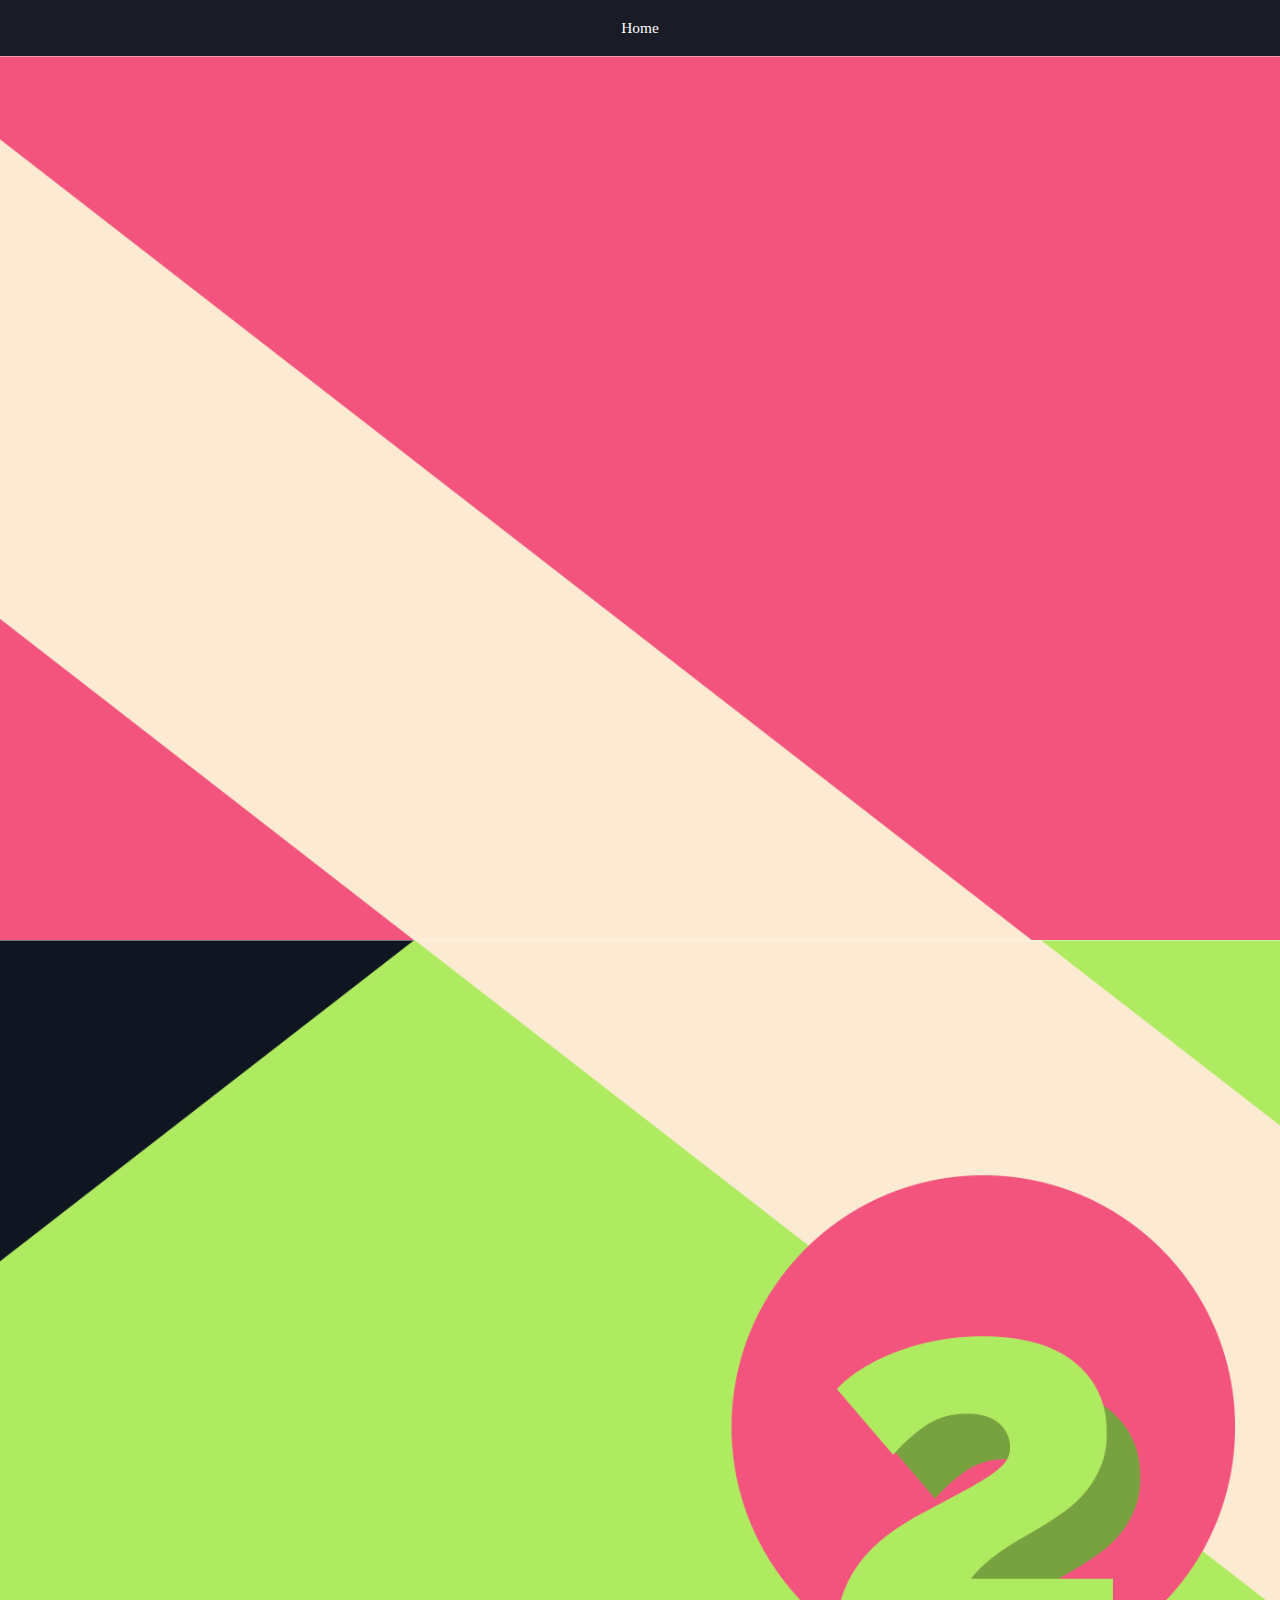
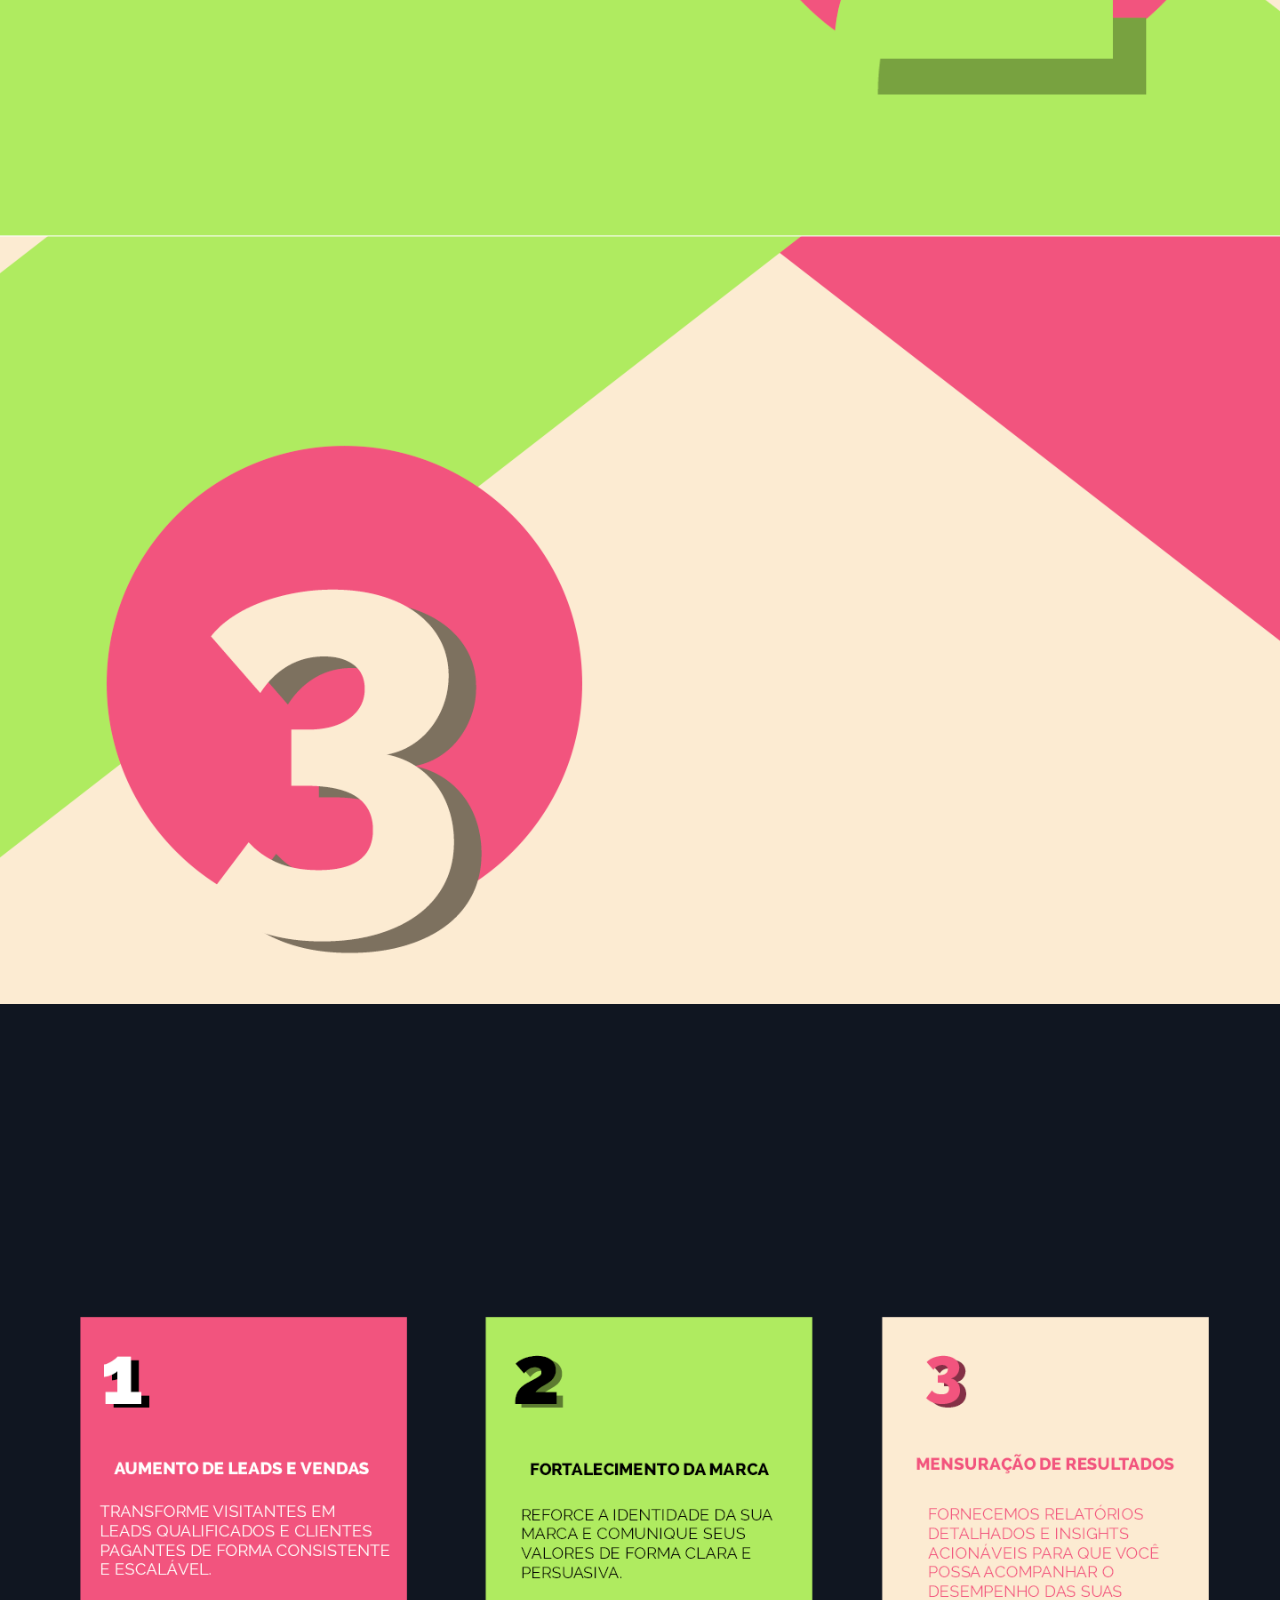
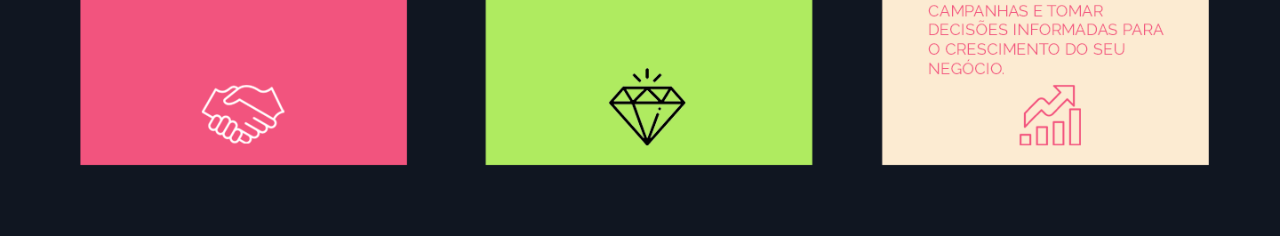
<file: src/index.html>
<!DOCTYPE html>

<html lang="pt-br">

<head>
    <title>PlubLab</title>
    <meta charset="UTF-8" />
    <meta name="viewport" content="width=device-width, initial-scale=1.0">
    <link rel="stylesheet" href="./css/header.css">
    <link rel="stylesheet" href="./css/style.css">
    <link rel="stylesheet" href="./css/footer.css">
</head>

<body>

    <header>

        <!-- Menu Desktop -->
            <div class="menu desktop">
                <a href="#home">Home</a>      
            </div>

            <!-- Menu Mobile -->

            <div class="menu-container mobile">
                <div class="menu-icon" onclick="toggleMenu()">
                    ☰
                </div>
                <nav id="menu" class="menu">
                    <ul>
                        <li><a href="#home">Home</a></li>
                        <li><a href="#somos">Quem somos?</a></li>
                        <li><a href="#servicos">Nossos Serviços</a></li>
                        <li><a href="#contato">Contato</a></li>
                       
                    </ul>
                </nav>
            </div>
            <script src="./MenuHamburger.js"></script>

    </header>

     <main>
        
         
         <section id="home">
             
             <!-- mobile -->

            <div class="container mobile">

                <div class="homeContent">
                    <p class="homeContent__titulo">Plub<span style="font-weight: 1000;">Lab</span></p>

                    <p class="homeContent__texto">Transformamos ideais em interfaces poderosas que
                    impulsionam negócios e conectam o futuro digital.
                    </p>

                    <img src="./assets/Mobile/Elementos/homeMob.png">

                    <p class="homeContent__button"><a href="https://www.youtube.com/watch?v=KVYup3Qwh8Q" class="homeContent__button__dois">Faça um orçamento</a></p>
                    <span class="homeContet__valorize">Valorize sua empresa!</span>

                    
                </div>
                
                
                <div>
                    

                </div>
                

            </div>
            

        </section>

        <section id="somos">

            <!-- Mobile -->

            <div class="container mobile">

                <div class="somosContent">
                    <p class="somosContent__titulo">Quem <span style="font-weight: 600;">somos</span>?</p>
               
                    <p class="somosContent__texto">

                        A <span style="color: #d3557c;">Plub<b>Lab</b></span>, dedica-se a criar landing-pages<br>
                        que são mais do que simples páginas da <br>
                        web - são ferramentas poderosas projetadas <br>
                        para maximizar as convesões e impulsionar<br>
                        o crescimento dos negócios. Entendemos<br>
                        que uma landing page eficaz não apenas <br>
                        atrai visitantes, mas também os envolve e <br>
                        os guia em direção à ação desejada.

                    </p>
               
                </div>

                <div class="textoInferior">

                    <p class="textoInferior__texto">
                        Por que as landing pages são <span style="color: #c1ea6a;">essenciais</span>
                        para o sucesso do seu negócio ?
                    </p>

                </div>

            </div>

        </section>

        <section id="foco1">

            <!-- Mobile -->

            <div class="container mobile">


                <div class="foco1Content">
                    
                    <p class="foco1Content__titulo">
                        Foco na <br> conversão
                    </p>

                    
                </div>
                
                <div class="focoContentCorpo">

                    <span class="focoContentCorpo__texto">
                        Cada elemento da landing page é<br>
                        meticulosamente projetado para<br>
                        direcionar o visitante para uma ação<br>
                        especifica - seja um cadastro, uma<br>
                        compra ou uma inscrição.<br>
                    </span>
                </div>

            

            </div>

        </section>

        <section id="foco2">

            <!-- Mobile -->

            <div class="container mobile">

                <div class="foco2Content">

                    <p class="foco2Content__titulo">
                        Relevância e<br>
                        personalização
                    </p>

                </div>

                <div class="foco2ContentCorpo">

                    <span class="foco2ContentCorpo__texto">
                        Adaptamos cada landing page às<br>
                        necessidades especificas do seu<br>
                        público-alvo, garantindo que a<br>
                        mensagem ressoe de maneira<br>
                        poderosa
                    </span>


                </div>


            </div>

        </section>

        <section id="foco3">

            <!-- Mobile -->

            <div class="container mobile">

                <div class="foco3Content">

                    <div class="foco3Content__titulo">

                        Otimização<br>
                        para<br>
                        resultados

                    </div>

                </div>

                <div class="foco3ContentCorpo">

                    <p class="foco3ContentCorpo__texto">

                        Utilizamos as melhores práticas de<br>
                        design e técnicas de otimização para<br>
                        garantir uma experiência de usuário<br>
                        impecável e taxas de conversão<br>
                        excepcionais.

                    </p>

                </div>

            </div>


        </section>

    
        <section id="fakeSession">

            <div class="container mobile">

                <p class="comoBeneficiar"> 
                    Como nossas landing-pages
                    podem <b>beneficiar</b> seu negócio ?
                </p>

            </div>

        </section>

        <section id="fakeLead1">

            <div class="container mobile">

                <div class="fl1Content">

                    <p class="fl1Content__titulo">
                        Aumento de Leads e vendas
                    </p>
                    
                    
                </div>
                <p class="fl1ContentTexto">
                    Transforme visitantes em<br>
                    leads qualificados e clientes<br>
                    pagantes de forma consistente<br>
                    e escalável
                </p>
                
                <div class="posixMao">
                    
                <img src="./assets/Mobile//Elementos/maos.png" class="maosImage">

                </div>

            </div>

        </section>

        <section id="fakeLead2">

            <div class="container mobile">

                <div class="fl2Content">
                    
                    <p class="fl2Content__titulo">
                       Fortalecimento da marca 
                    </p>

                </div>
                
                <p class="fl2ContentTexto">

                    Reforce a identidade da sua<br>
                    marca e comunique seus<br>
                    valores de forma clara e<br>
                    persuasiva
                
                </p>

                <div class="posixMao">
                    <img src="/assets/Mobile/Elementos/diam.png">
                </div>

            </div>

        </section>

        <section id="fakeLead3">
            
            <div class="container mobile">

                <div class="fl3Content">

                    <p class="fl3Content__titulo">
                        Mensuração de resultados
                    </p>

                </div>

                <p class="fl3ContentTexto">
                    Fornecemos relatórios<br>
                    detalhados e insights<br>
                    adicionáveis para que você<br>
                    possa acompanhar o<br>
                    desempenho das suas<br>
                    campanhas para o crescimento<br>
                    do seu negócios.
                </p>

                <div class="posixMao">
                    
                    <img src="/assets/Mobile/Elementos/grafico.png">

                </div>

            </div>

        </section>

        <section id="servicos">

            <div class="container mobile">

                <div class="servicoContent">

                    <p class="servicoContent__titulo">
                        Nossos <b>serviços</b>
                    </p>

                    <p class="servicoContent__texto">

                    </p>

                </div>

            </div>

        </section>

     </main>
        

    <footer>


    </footer>

</body>

</html>
</file>
<file: src/css/header.css>
@media(min-width: 1025px){

    body {
        margin: 0;
    }
    
    .desktop {
        display: block;
    }
    
    .mobile {
        display: none;
    }
    
    .menu {
        background-color: #191c26;
        overflow: hidden;
        font-size: 1.2vw;
        display: flex;
        justify-content: center; /* Centraliza os itens horizontalmente */
        align-items: center; /* Centraliza os itens verticalmente */
        text-align: center; /* Centraliza o texto dentro de cada item */
    }
    
    .menu a {
        display: inline-block; /* Exibe os itens em linha e permite centralização */
        color: white;
        text-align: center;
        padding: 1.2rem;
        text-decoration: none;
    }
    
    .menu a:hover {
        background-color: black;
    }
    

}

@media(max-width: 1024px){

    body {
        margin: 0;
        padding: 0;
    }
.desktop{
    display: none;
}

.mobile{
    display: block;
}


.menu-container {
    position: relative;
}

.menu-icon {
    font-size: 30px;
    cursor: pointer;
    padding: 10px;
    background-color: #191c26;
    color: white;
    display: flex;
    justify-content: flex-end;
 
    
}

.menu {
    display: none;
    background-color: #191c26;
    position: absolute;
    top: 50px;
    left: 0;
    width: 100%;
    z-index: 1;
    text-transform: uppercase;
    font-size: 0.75rem;
    font-weight: 600;
    font-family: Arial, Helvetica, sans-serif;
}

.menu ul {
    list-style-type: none;
    padding: 0;
    margin: 0;
}

.menu ul li {
    padding: 15px;
    text-align: center;
    border-bottom: 1px solid #444;
}

.menu ul li a {
    color: white;
    text-decoration: none;
}

.menu ul li a:hover {
    background-color: #444;
}

}
</file>
<file: src/css/style.css>
@media(max-width: 1024px){

    .desktop{
        display: none;
    }

    .mobile{
        display: block;
    }

    #home{

        background-image: url('/src/assets/Mobile/s1.png');
        background-size: cover;
        background-repeat: no-repeat;
        width: 100%;
        height: 170vw;
        overflow-x: hidden;

        
        
        .container{

            display: flex;
            flex-direction: column;
            justify-content: center;
            max-width: 100%;

        }

        .homeContent{

            display: flex;
            flex-direction: column;
            justify-content: center;
            text-align: center;


        }

        .homeContent__titulo{

            font-size: 3rem;
            color: #d3557c;
            font-family: Arial, Helvetica, sans-serif;

        }

        .homeContent__texto{

            font-size: 1.2rem;

        }
        
        .homeContent img{

            width: 60vw;
            display: flex;
            flex-direction: column;
            justify-content: center;
            align-items: center;
            align-self: center;

        }

        .homeContent__button{

            display: flex;
            flex-direction: column;
            justify-content: center;
            align-items: center;
            align-self: center;
            border: 2px solid #d3557c;
            background-color: #d3557c;
            border-radius: 5vw;
            width: 50vw;
            height: 10vw;
            white-space: nowrap;
            font-size: 1rem;
            font-weight: 600;
            font-family: Arial, Helvetica, sans-serif;
            text-align: center;

        }

        .homeContent__button__dois{

            text-decoration: none;
            color: white;
            text-transform: uppercase;

        }

        .homeContet__valorize{

            font-size: 1.1rem;
            font-family: Arial, Helvetica, sans-serif;
            font-weight: 600;

        }


    }

    #somos{


        background-color: #191c26;
        background-size: cover;
        background-repeat: no-repeat;
        width: 100%;
        height: fit-content;

        .container{

            display: flex;
            flex-direction: column;
            justify-content: center;
            max-width: 100%;
            

        }

        .somosContent{

            display: flex;
            flex-direction: column;
            justify-content: center;
            text-align: center;

        }

        .somosContent__titulo{

            color: white;
            font-size: 3.5rem;
            text-transform: center;

        }

        .somosContent__texto{

            color: white;
            font-size: 1.2rem;
            line-height: 2.5rem;
            font-family: Arial, Helvetica, sans-serif;

        }

        .textoInferior{

            display: flex;
            flex-direction: column;
            justify-content: center;
            align-items: center;
            align-self: center;
            border: 1px solid #d3557c;
            background-color: #d3557c;
            width: 85vw;
            margin-top: 0;

        }
        
        .textoInferior__texto{

            color: white;
            font-size: 1.1rem;
            text-align: center;
            font-family: Arial, Helvetica, sans-serif;

        }

    }

    #foco1{

        background-image: url('/src/assets/Mobile/s2.png');
        background-size: cover;
        background-repeat: no-repeat;
        width: 100%;
        height: 150vw;


        .container{

            display: flex;
            flex-direction: column;
            justify-content: center;
            max-width: 100%;

        }


        .foco1Content {
            display: flex;
            justify-content: center;
            align-items: flex-end; 
            height: 100vw;
        }
        
        .foco1Content__titulo{

            font-size: 2.7rem;
            text-align: center;
            text-transform: uppercase;
            font-family: Arial, Helvetica, sans-serif;
            color: #f7ead2;
            font-weight: 600;

        }

       
        .focoContentCorpo{

            display: flex;
            justify-content: center;

        }

        .focoContentCorpo__texto{

            text-align: center;
            font-size: 1.4rem;
            color: #f7ead2;
            font-family: Arial, Helvetica, sans-serif;

        }

    }

    #foco2{

        background-image: url(/src/assets/Mobile/s3.png);
        background-size: cover;
        background-repeat: no-repeat;
        width: 100%;
        height: 150vw;
      
        .container{

            display: flex;
            flex-direction: column;
            justify-content: center;
            max-width: 100%;

        }

        .foco2Content{

            display: flex;
            justify-content: center;
            align-items: flex-end;
            height: 100vw;

        }

        .foco2Content__titulo{

            font-size: 2.2rem;
            text-align: center;
            font-family: Arial, Helvetica, sans-serif;
            color: black;
            text-transform: uppercase;
            font-weight: 400;

        }

        .foco2ContentCorpo{

            display: flex;
            justify-content: center;

        }

        .foco2ContentCorpo__texto{

            text-align: center;
            font-size: 1.2rem;

        }

    }

    #foco3{

        background-image: url('/src/assets/Mobile/s4.png');
        background-size: cover;
        background-repeat: no-repeat;
        width: 100%;
        height: 150vw;
        margin-top: -1vw;


        .container{

            display: flex;
            flex-direction: column;
            justify-content: center;
            max-width: 100%;

        }

        .foco3Content{

            display: flex;
            justify-content: center;
            align-items: flex-end;
            height: 100vw;

        }

        .foco3Content__titulo{


            font-size: 2.3rem;
            text-align: center;
            text-transform: uppercase;
            font-family: Arial, Helvetica, sans-serif;
            color: #d3557c;
            font-weight: 600;

        }

        .foco3ContentCorpo{

            display: flex;
            justify-content: center;

        }

        .foco3ContentCorpo__texto{

            font-size: 1.3rem;
            text-align: center;
            color: #d3557c;
        }

    }


    #fakeSession{

        background-color: #191c26;
        background-size: cover;
        background-repeat: no-repeat;
        width: 100%;
        height: fit-content;

        .container{

            display: flex;
            flex-direction: column;
            justify-content: center;
            max-width: 100%;
            align-self: center;

        }

        .comoBeneficiar{

       
            color: white;
            text-align: center;
            font-size: 1.3rem;
            text-transform: uppercase;
            font-family: Arial, Helvetica, sans-serif;
        }

    }

    
    #fakeLead1{

        background-color: #d3557c;
        background-size: cover;
        background-repeat: no-repeat;
        width: 100%;
        height: fit-content;

        .container{

            display: flex;
            flex-direction: column;
            justify-content: center;
            max-width: 100%;

        }

        .fl1Content{

            display: flex;
            justify-content: center;

        }

        .fl1Content__titulo{

            font-size: 6vw;
            text-transform: uppercase;
            color: white;
            font-family: Arial, Helvetica, sans-serif;
            font-weight: 600;
            transform: translateY(30vw);
            text-align: right;

        }

        .fl1ContentTexto{

            text-transform: uppercase;
            text-align: left;
            color: white;
            font-family: Arial, Helvetica, sans-serif;
            display: flex;
            justify-content: left;
            font-size: 4vw;
            transform: translateY(30vw);
            padding-left: 3vw;

        }

        .maosImage{

            width: 25vw;

        }

        .posixMao{

            display: flex;
            justify-content: center;
            margin-bottom: 50vw;
            position: relative;
            top: 30vw;

        }

        .pig01{

            width: 25vw;
            transform: translateY(-4%);

        }

    }

    #fakeLead2{

        background-color: #AFEB60;
        background-size: cover;
        background-repeat: no-repeat;
        width: 100%;
        height: fit-content;

        .container{

            display: flex;
            flex-direction: column;
            justify-content: center;
            max-width: 100%;

        }

        .fl2Content{

            display: flex;
            justify-content: center;

        }

        .fl2Content__titulo{

            font-size: 6vw;
            text-transform: uppercase;
            color: black;
            font-family: Arial, Helvetica, sans-serif;
            font-weight: 600;
            transform: translateY(30vw);


        }

        .fl2ContentTexto{

            font-size: 4.5vw;
            text-transform: uppercase;
            display: flex;
            justify-content: left;
            transform: translateY(30vw);
            padding-left: 5vw

        }

        .posixMao{
            display: flex;
            justify-content: center;
            margin-bottom: 50vw;
            position: relative;
            top: 35vw;
        }

        .pig02{

            width: 25vw;
            transform: translateY(-4%);
            z-index: 99;



        }

    }

    #fakeLead3{

        background-color: #f7ead2;
        background-size: cover;
        background-repeat: no-repeat;
        width: 100%;
        height: fit-content;

        .container{

            display: flex;
            flex-direction: column;
            justify-content: center;

        }

        .fl3Content{

            display: flex;
            justify-content: center;

        }

        .fl3Content__titulo{

            font-size: 5.5vw;
            text-transform: uppercase;
            font-weight: 600;
            font-family: Arial, Helvetica, sans-serif;
            color: #d3557c;
            transform: translateY(30vw);
        }

        .fl3ContentTexto{

            font-size: 5vw;
            color: #d3557c;
            text-transform: uppercase;
            transform: translateY(30vw);
            padding-left: 6vw;
            
        }

        .posixMao{

            display: flex;
            justify-content: center;
           margin-bottom: 50vw;
           position: relative;
           top: 35vw;

        }

        .pig03{
            width: 25vw;
            transform: translateY(-4%);
        }

    }

    #servicos{

        background-image: url('/src/assets/Mobile/s11.png');
        background-size: cover;
        background-repeat: no-repeat;
        width: 100%;
        height: 150vw;


        .container{

            display: flex;
            flex-direction: column;
            justify-content: center;

        }

        .servicoContent{

            display: flex;
            justify-content: center;

        }

        .servicoContent__titulo{

            color: #f7ead2;
            font-size: 7vw;
            text-transform: uppercase;
            font-family: Arial, Helvetica, sans-serif;
            font-weight: 600;
            padding-right: 23vw;
            


        }

        .containerTexto__texto{

            color: #f7ead2;
            font-size: 5vw;
            line-height: 2.5rem;
            transform: translateX(2.5%);

            

        }

    }

}





@media(min-width: 1025px){


    .desktop{
        display: block;
    }

    .mobile{
        display: none;
    }

    #home{

        background-image: url(/src/assets/Desktop/1.png);
        background-size: cover;
        background-repeat: no-repeat;
        width: 100%;
        height: fit-content;
        overflow-x: hidden;


        .containerHomeDesk{

            display: flex;
            flex-direction: column;
            justify-content: center;
            max-width: 100%;

        }

        .homeDeskLeft {
            display: flex;
            justify-content: center;
            flex-direction: column;
            align-items: flex-start;
            align-self: flex-start;
            gap: -5rem;
            transform: translateX(40%);
            position: relative;
            top: 10vw;
        
        }
        
        .homeDeskLeft__titulo {
            font-size: 6vw;
            font-family: Arial, Helvetica, sans-serif;
            color: #d3557c;
            margin-bottom: 0vw;

        }
        
        .homeDeskLeft__texto {
            text-align: right;
            display: flex;
            justify-content: center;
            font-size: 2vw;
        }

        .buttonHomeDesk{

            display: flex;
            flex-direction: column;
            justify-content: center;
            font-size: 1.3vw;
            font-family: Arial, Helvetica, sans-serif;
            border: 5px solid #d3557c;
            width: 15vw;
            height: 2.7vw;
            border-radius: 20px;
            text-align: center;
            background-color: #d3557c;
            transform: translateX(98%);
            text-transform: uppercase;
            position: relative;
            top: 23vw;
            
        }

        
        .buttonHomeDesk__dois{

            text-decoration: none;
            color: white;
            font-family: Arial, Helvetica, sans-serif;

        }

        .textoSubHomeDesk{

            font-size: 2vw;
            font-family: Arial, Helvetica, sans-serif;
            font-weight: 600;
            text-transform: uppercase;
            transform: translateX(15%);
            margin-top: 25vw;
           
        }

    }

    #somos{

        background-color: #191c26;
        background-size: cover;
        background-repeat: no-repeat;
        width: 100%;
        height: fit-content;

        .containerSomosDesk{

            display: flex;
            flex-direction: column;
            justify-content: center;


        }
        
        .textoCenterDesk{
            display: flex;
            flex-direction: column;
            justify-content: center;
            align-items: center;
            font-family: Arial, Helvetica, sans-serif;
            font-size: 2vw;
            text-align: center;
            line-height: 50px;
        }

        .textoCenterDesk__titulo{

            color: white;
            font-size: 4vw;
            font-family: Arial, Helvetica, sans-serif;
            text-transform: uppercase;

        }

        .textoCenterDesk__texto{

            color: white;
        }

        .boxSomosDesk{

            display: flex;
            flex-direction: column;
            justify-content: center;
            align-items: center;
            align-self: center;
            border: 2px solid #d3557c;
            background-color: #d3557c;
            width: 40vw;
            height: 4vw;
            margin-top: 10vw;

        }

        .boxSomosDesk__texto{

            font-size: 1.2vw;
            color: white;

        }



    }


    #foco1{

        background-image: url(/src/assets/Desktop/3.png);
        background-size: cover;
        background-repeat: no-repeat;
        width: 100%;
        height: 69vw;

        .foco1ContainerDesk{

            display: flex;
            flex-direction: column;
            justify-content: center;

        }

        .focoConverDesk{

            display: flex;
            flex-direction: column;
            justify-content: center;
            align-items: center;


        }

        .focoConverDesk__titulo{

            font-size: 4vw;
            text-transform: uppercase;
            color:  #f7ead2;
            font-family: Arial, Helvetica, sans-serif;
            font-weight: 600;

        }

        .focoConverDesk__texto{

            font-size: 2vw;
            color: #f7ead2;
            font-family: Arial, Helvetica, sans-serif;
            transform: translateX(10%);


        }

    }

    #foco2{

        background-image: url(/src/assets/Desktop/4.png);
        background-size: cover;
        background-repeat: no-repeat;
        width: 100%;
        height: 70vw;

        .foco2ContainerDesk{

            display: flex;
            flex-direction: column;
            justify-content: center;
            align-items: flex-start;

        }

        .focoLeftDesk{

            display: flex;
            flex-direction: column;
            justify-content: center;
            transform: translateX(50%);
            padding-top: 30vw;
        


        }

        .focoLeftDesk__titulo{

            font-size: 4vw;
            text-transform: uppercase;
            font-family: Arial, Helvetica, sans-serif;
            font-weight: 600;
        }

        .focoLeftDesk__texto{

            font-size: 2.3vw;
            font-family: Arial, Helvetica, sans-serif;

        }


    }

    #foco3{

        background-image: url(/src/assets/Desktop/5.png);
        background-size: cover;
        background-repeat: no-repeat;
        width: 100%;
        height: 60vw;

        
        .foco3ContainerDesk{

            display: flex;
            flex-direction: column;
            justify-content: center;
            align-items: center;
            position: relative;
            top: 30%;

        }

        .foco3TextoDesk{

           display: flex;
           flex-direction: column;
           justify-content: center;


        }

        .foco3TextoDesk__titulo{

            font-size: 4vw;
            text-transform: uppercase;
            font-family: Arial, Helvetica, sans-serif;
            font-weight: 600;
            color: #d3557c;
            transform: translateX(60%);
        }

        .foco3TextoDesk__texto{

            color: #d3557c;
            font-size: 2vw;
            font-family: Arial, Helvetica, sans-serif;
            line-height: 2rem;
            transform: translateX(60%);
            line-height: 3rem;
        }

    }

    #fakeSession{

        display: none;

    }

    #fakeLead1{

        display: none;

    }

    #fakeLead2{

        display: none;
    }

    #fakeLead3{

    
        background-image: url(/src/assets/Desktop/7.png);
        background-size: cover;
        background-repeat: no-repeat;
        width: 100%;
        height: 65vw;

        
        .containerBeneficios{
            
            display: flex;
            flex-direction: column;
            justify-content: center;
            
        }
        
        .beneficiarDesk{

            display: flex;
            justify-content: center;
        }

        .beneficiarDesk__titulo{

            color: white;
            font-size: 3vw;
            font-family: Arial, Helvetica, sans-serif;
            text-transform: uppercase;
            text-align: center;
            font-weight: 200;

        }

        .containerBeneficios img{

            width: 80vw;
            position: relative;
            left: 18vw;
        }
    }

    #servicos{

        background-image: url(/src/assets/Desktop/8.png);
        background-size: cover;
        background-repeat: no-repeat;
        width: 100%;
        height: fit-content;

        .containerSomosDesk{

            display: flex;
            flex-direction: column;
            justify-content: center;
            max-width: 100%;

        }

        .textoSomosDesk{

            display: flex;
            flex-direction: column;
            justify-content: center;
            align-items: flex-start;
            margin-bottom: 7vw;

        }

        .textoSomosDesk__titulo{

            font-size: 4.5vw;
            text-transform: uppercase;
            font-family: Arial, Helvetica, sans-serif;
            transform: translateX(13%);

        }

        .textoSomosDesk__texto{

            font-size: 2.5vw;
            font-family: Arial, Helvetica, sans-serif;
            line-height: 5rem;
            transform: translateX(10%);
            
        }

    }
    

}
</file>
<file: src/css/footer.css>
.footer {
    background-color: #d3557c;
    color: #fff;
    padding: 20px 0;
    text-align: center;
  }
  
  .footer-links,
  .footer-social {
    display: flex;
    flex-direction: column;
    align-items: center;
    margin-bottom: 20px;
  }
  
  .footer-links a {
    color: white;
    margin: 5px 0;
    text-decoration: none;
    font-size: 1.5rem;
  }
  
  .footer-social a {
    margin: 10px 0;
  }
  
  .footer-social img {
    width: 24px;
    height: 24px;
  }
  
  /* Estilos para telas maiores (desktop) */
  @media (min-width: 768px) {
    .footer {
      padding: 40px 0;
    }
    
    .footer-links,
    .footer-social {
      flex-direction: row;
      justify-content: center;
    }
  
    .footer-links a {
      margin: 0 15px;
    }
  
    .footer-social a {
      margin: 0 10px;
    }
  }
</file>
